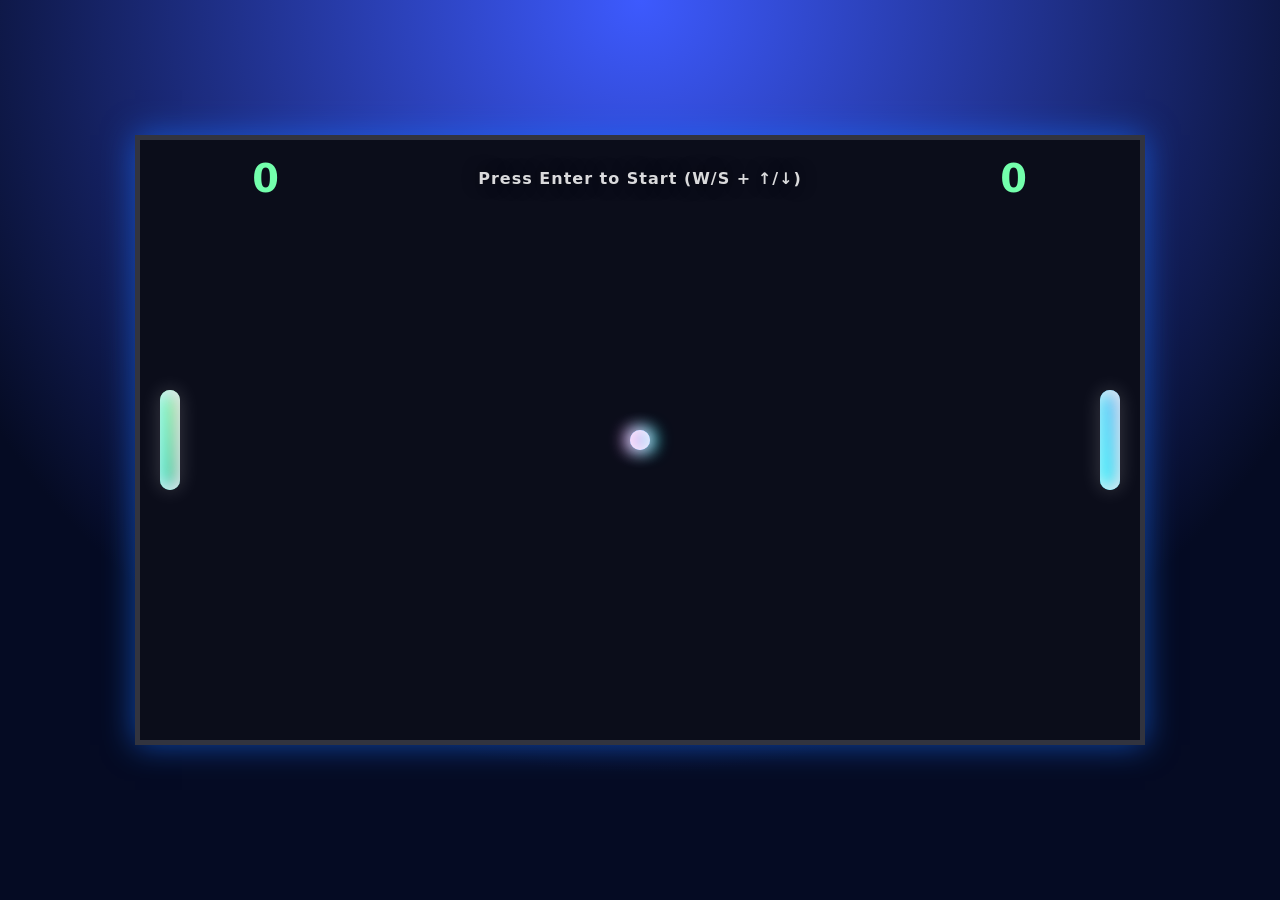
<file: ping pong/index.html>
<!doctype html>
<html lang="en">
  <head>
    <meta charset="UTF-8" />
    <meta name="viewport" content="width=device-width, initial-scale=1.0" />
    <title>Ping Pong Game</title>
    <link rel="stylesheet" href="style.css" />
  </head>
  <body>
    <div id="board">
      <div class="scoreboard">
        <div class="player_1_score">0</div>
        <div class="message">Press Enter to Start (W/S + ↑/↓)</div>
        <div class="player_2_score">0</div>
      </div>

      <div class="ball">
        <div class="ball_effect"></div>
      </div>

      <div class="paddle_1 paddle"></div>
      <div class="paddle_2 paddle"></div>
    </div>

    <script src="index.js"></script>
  </body>
</html>
</file>
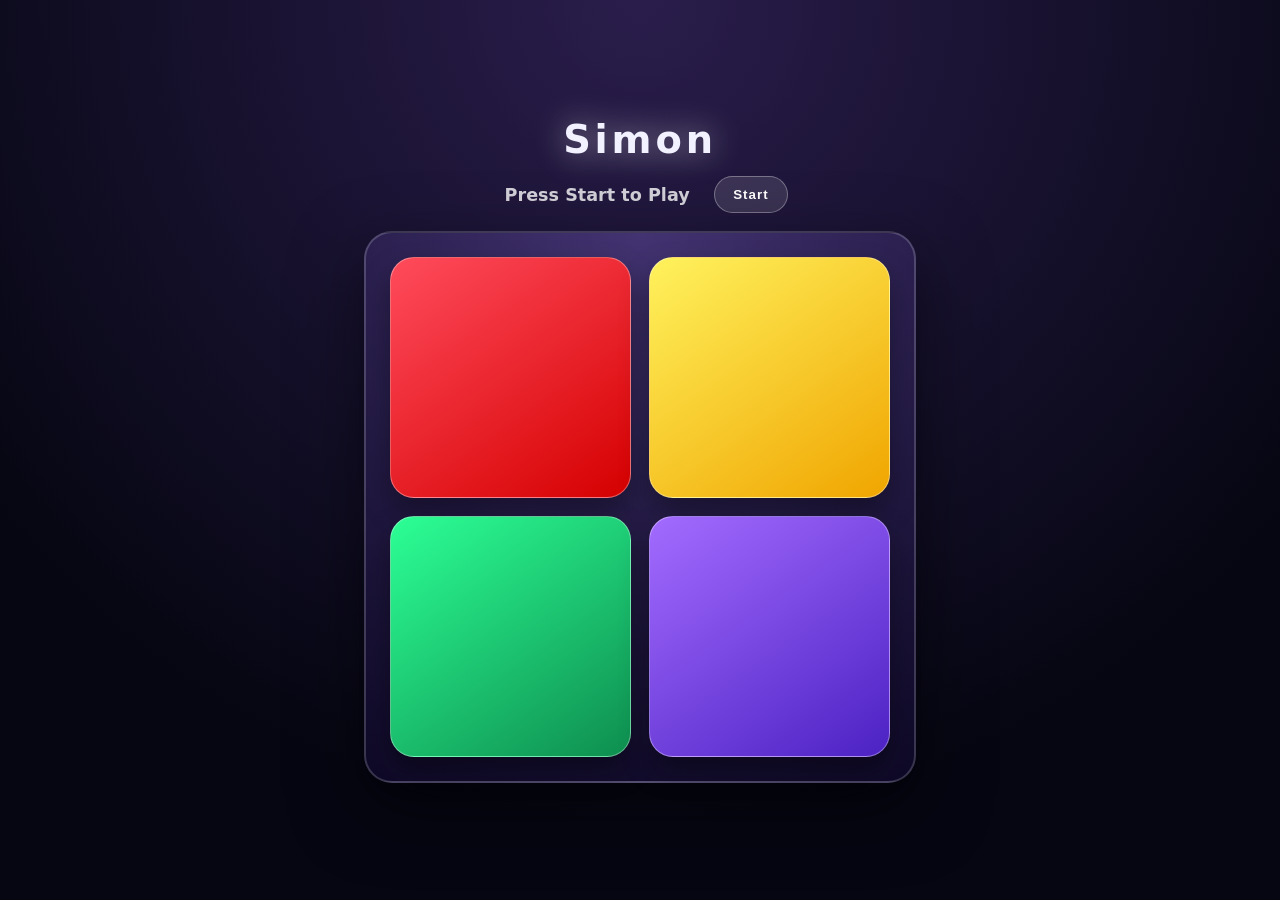
<file: simon/index.html>
<!doctype html>
<html lang="en">
  <head>
    <meta charset="UTF-8" />
    <meta name="viewport" content="width=device-width, initial-scale=1.0" />
    <title>Simon Game</title>
    <link rel="stylesheet" href="style.css" />
  </head>
  <body>
    <div class="container">
      <h1>Simon</h1>
      <div class="status">
        <h2 id="level">Press Start to Play</h2>
        <button id="start">Start</button>
      </div>
    </div>

    <div id="container">
      <div class="grid">
        <button class="btn red" id="red" type="button"></button>
        <button class="btn yellow" id="yellow" type="button"></button>
        <button class="btn green" id="green" type="button"></button>
        <button class="btn purple" id="purple" type="button"></button>
      </div>
    </div>

    <script src="index.js"></script>
  </body>
</html>
</file>
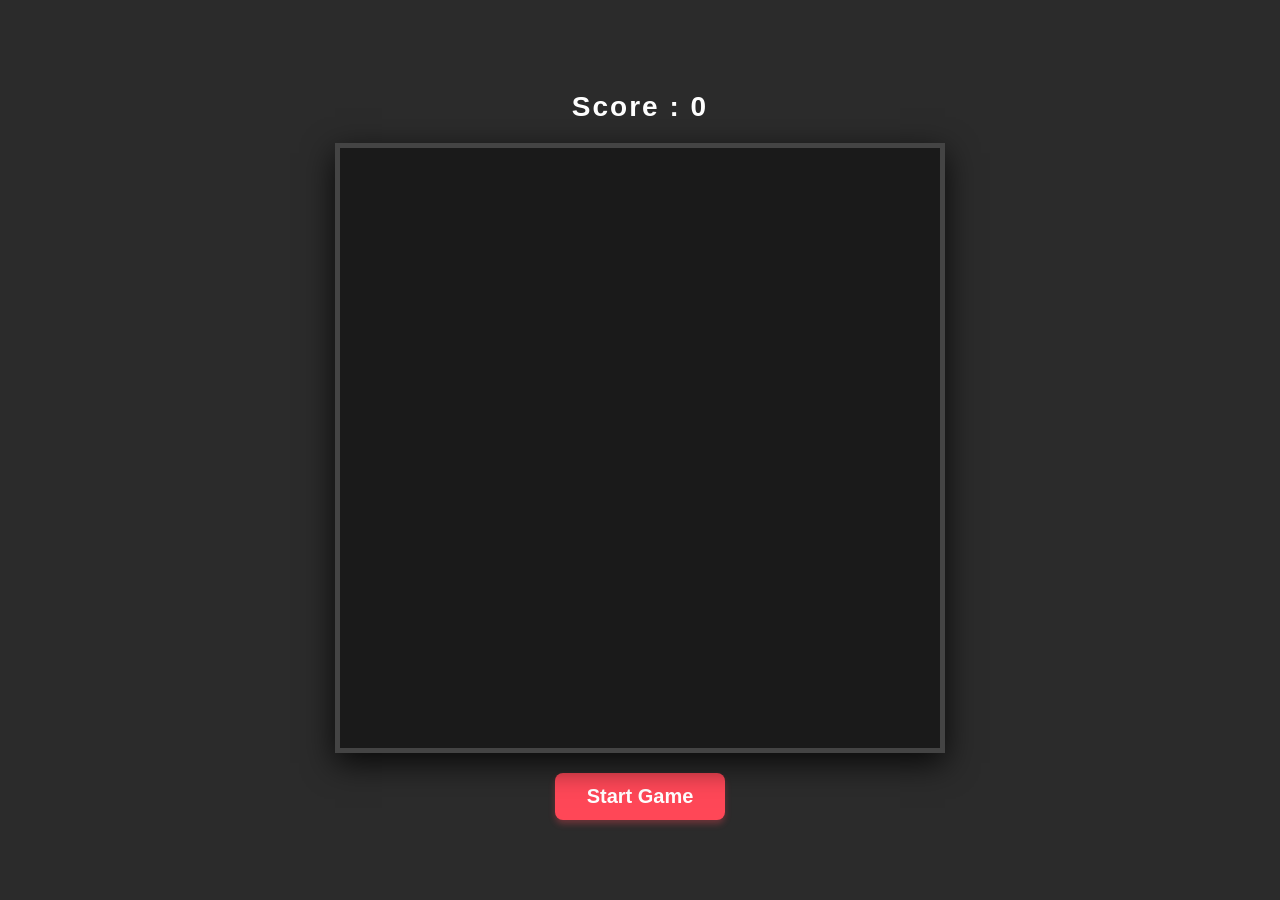
<file: snake/index.html>
<!doctype html>
<html lang="en">
  <head>
    <meta charset="UTF-8" />
    <meta name="viewport" content="width=device-width, initial-scale=1.0" />
    <title>Snake Game</title>
    <link rel="stylesheet" href="style.css" />
  </head>
  <body>
    <div id="game-arena"></div>

    <script src="index.js"></script>
  </body>
</html>
</file>
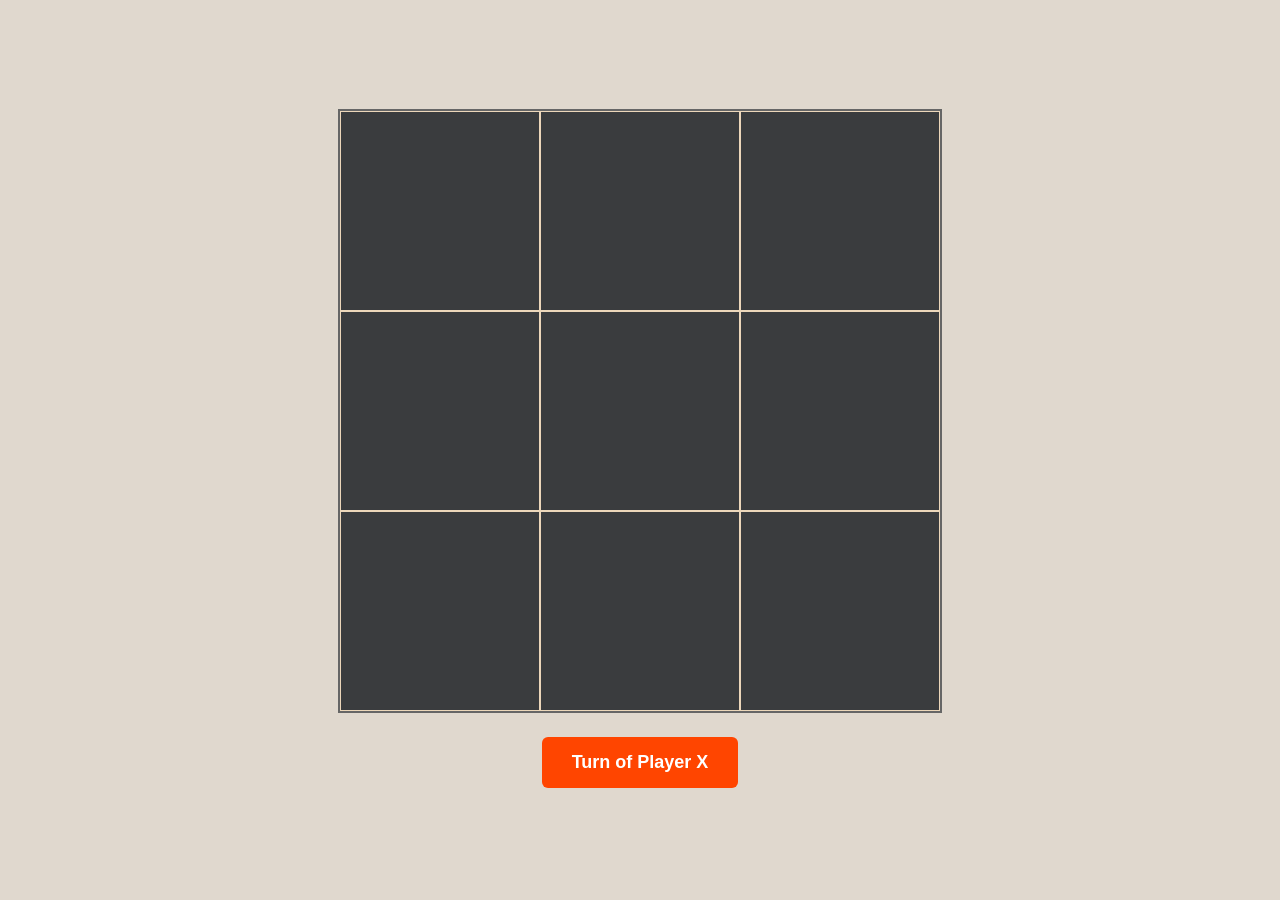
<file: tic-tac-toe/index.html>
<!doctype html>
<html lang="en">
  <head>
    <meta charset="UTF-8" />
    <meta name="viewport" content="width=device-width, initial-scale=1.0" />
    <title>TIC TAC TOE Game</title>
    <link rel="stylesheet" href="style.css" />
  </head>
  <body>
    <div class="game-arena">
      <div class="cell" id="0"></div>
      <div class="cell" id="1"></div>
      <div class="cell" id="2"></div>
      <div class="cell" id="3"></div>
      <div class="cell" id="4"></div>
      <div class="cell" id="5"></div>
      <div class="cell" id="6"></div>
      <div class="cell" id="7"></div>
      <div class="cell" id="8"></div>
    </div>
    <div class="score" id="pname">Turn of Player X</div>

    <script src="index.js"></script>
  </body>
</html>
</file>
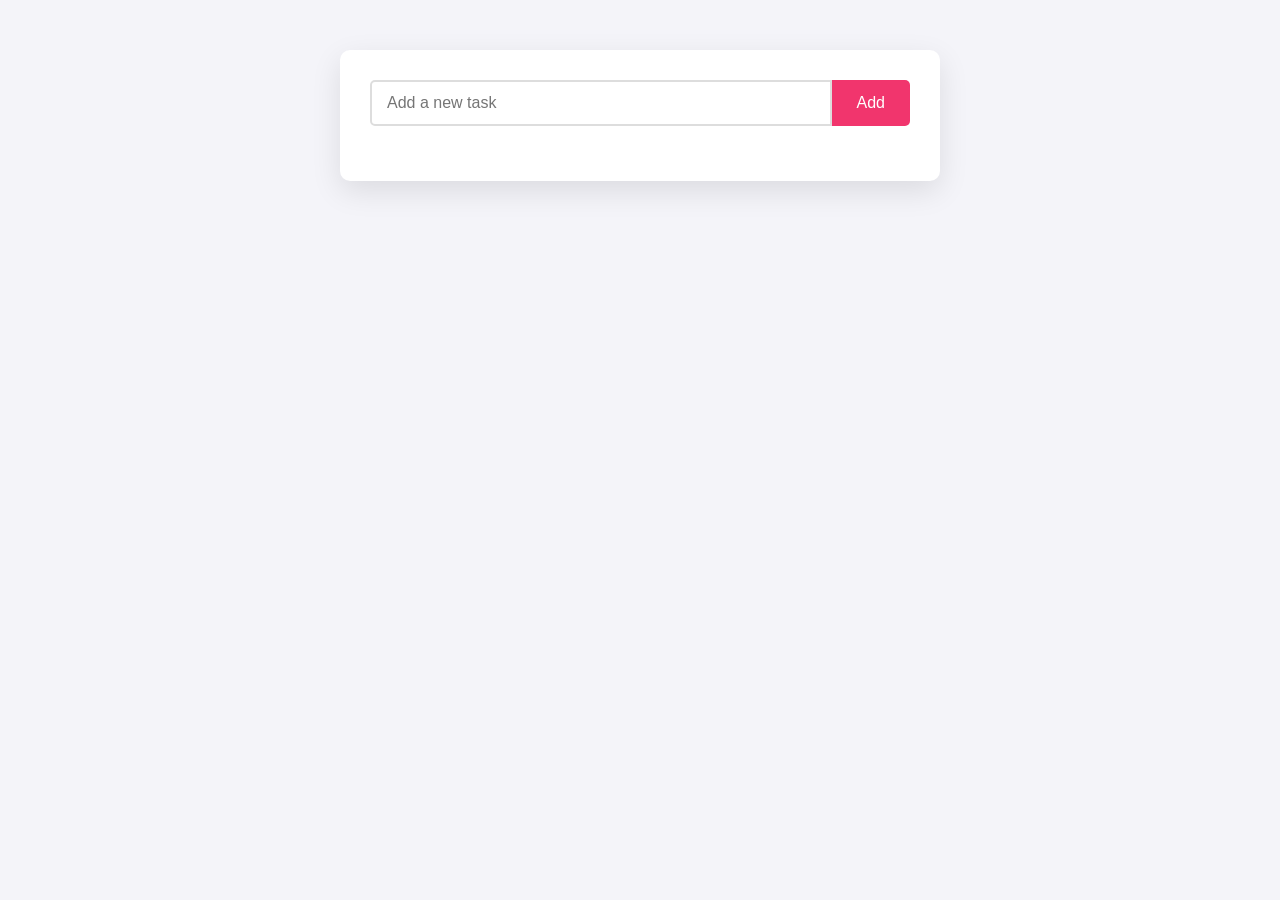
<file: todo/index.html>
<!doctype html>
<html lang="en">
  <head>
    <meta charset="UTF-8" />
    <meta name="viewport" content="width=device-width, initial-scale=1.0" />
    <title>Todo</title>
    <link rel="stylesheet" href="style.css" />
    <link
      href="https://fonts.googleapis.com/css2?family=Poppins:wght@400;600&display=swap"
      rel="stylesheet"
    />
    <link
      rel="stylesheet"
      href="https://cdnjs.cloudflare.com/ajax/libs/font-awesome/6.0.0-beta3/css/all.min.css"
    />
  </head>
  <body>
    <div class="app">
      <div class="main">
        <div class="input-container">
          <input type="text" class="input" placeholder="Add a new task" />
          <button class="btnAdd">Add</button>
        </div>
        <div class="list-container">
          <ul class="list"></ul>
        </div>
      </div>
    </div>
    <script src="index.js"></script>
  </body>
</html>
</file>
<file: ping pong/style.css>
body {
  display: flex;
  flex-direction: column;
  align-items: center;
  justify-content: center;
  height: 100vh;
  background: radial-gradient(circle at top, #3d5afe 0%, #050b23 70%);
  color: white;
  text-align: center;
  margin: 0;
  font-family:
    system-ui,
    -apple-system,
    BlinkMacSystemFont,
    "Segoe UI",
    sans-serif;
}

#board {
  height: 600px;
  width: 1000px;
  background-color: #0b0d1a;
  position: relative;
  border: 5px solid rgba(255, 255, 255, 0.16);
  margin-bottom: 20px;
  box-shadow: 0 0 30px rgba(23, 111, 255, 0.6);
  overflow: hidden;
}

.ball {
  width: 20px;
  height: 20px;
  background-color: #ff3860;
  position: absolute;
  border-radius: 50%;
}

.ball_effect {
  height: 100%;
  width: 100%;
  border-radius: 100px;
  animation: spinBall 0.1s linear infinite;
  box-shadow:
    inset 0 0 18px #fff,
    inset 6px 0 18px violet,
    inset -6px 0 18px #0ff,
    inset 6px 0 30px violet,
    inset -6px 0 30px #0ff,
    0 0 18px #fff,
    -4px 0 18px violet,
    4px 0 18px #0ff;
}

@keyframes spinBall {
  100% {
    transform: rotate(360deg);
  }
}

.paddle {
  width: 20px;
  height: 100px;
  position: absolute;
  border-radius: 10px; /* Changed from 50% to better match rectangular collision */
  box-shadow:
    inset 0 0 18px rgba(255, 255, 255, 0.7),
    inset -6px 0 18px rgba(243, 186, 214, 0.7),
    inset 6px 0 18px rgba(0, 255, 255, 0.7),
    0 0 20px rgba(255, 255, 255, 0.2);
}

.paddle_1 {
  left: 20px;
  background: linear-gradient(135deg, #a7ff83, #17b978);
}

.paddle_2 {
  right: 20px;
  background: linear-gradient(135deg, #4facfe, #00f2fe);
}

.scoreboard {
  position: absolute;
  top: 16px;
  left: 50%;
  transform: translateX(-50%);
  display: flex;
  align-items: center;
  justify-content: space-between;
  width: 90%;
  max-width: 820px;
  gap: 32px;
  padding: 0 10px;
  font-weight: 700;
  letter-spacing: 1px;
}

.player_1_score,
.player_2_score {
  font-size: 2.4rem;
  color: #73ffac;
  min-width: 72px;
  text-align: center;
}

.message {
  font-size: 1rem;
  color: rgba(255, 255, 255, 0.85);
  text-shadow: 0 0 16px rgba(0, 0, 0, 0.6);
}

.btn {
  position: absolute;
  top: 50%;
  left: 50%;
  transform: translate(-50%, -50%);
  padding: 12px 22px;
  background-color: rgba(255, 99, 93, 0.9);
  color: white;
  font-size: 18px;
  border: none;
  border-radius: 999px;
  cursor: pointer;
  box-shadow: 0 8px 18px rgba(0, 0, 0, 0.35);
  transition:
    transform 0.15s ease,
    box-shadow 0.15s ease;
}

.btn:hover {
  transform: translate(-50%, -50%) scale(1.04);
  box-shadow: 0 14px 26px rgba(0, 0, 0, 0.4);
}
</file>
<file: simon/style.css>
body {
  margin: 0;
  padding: 0;
  background: radial-gradient(circle at top, #2a1d4c 0%, #050611 75%);
  color: #f1f1ff;
  font-family: system-ui, "Segoe UI", sans-serif;
  height: 100vh;
  display: flex;
  flex-direction: column;
  align-items: center;
  justify-content: center;
}

.container {
  display: flex;
  flex-direction: column;
  align-items: center;
  gap: 14px;
  margin-bottom: 18px;
}

h1 {
  font-size: clamp(2.2rem, 3vw, 3rem);
  margin: 0;
  letter-spacing: 0.1em;
  filter: drop-shadow(0 0 16px rgba(255, 255, 255, 0.55));
}

.status {
  display: flex;
  align-items: center;
  gap: 12px;
  flex-wrap: wrap;
  justify-content: center;
}

#level {
  font-size: 1.1rem;
  color: rgba(255, 255, 255, 0.8);
  margin: 0;
  min-width: 210px;
  text-align: center;
}

#start {
  padding: 10px 18px;
  background: rgba(255, 255, 255, 0.12);
  border: 1px solid rgba(255, 255, 255, 0.32);
  border-radius: 999px;
  color: #fff;
  cursor: pointer;
  font-weight: 700;
  letter-spacing: 0.08em;
  transition:
    transform 0.15s ease,
    background 0.15s ease;
}

#start:hover {
  transform: translateY(-1px);
  background: rgba(255, 255, 255, 0.22);
}

#start:disabled {
  opacity: 0.5;
  cursor: not-allowed;
  transform: none;
}

#container {
  width: min(500px, 90vw);
  aspect-ratio: 1 / 1;
  background: radial-gradient(
    circle at top,
    rgba(160, 127, 255, 0.28),
    rgba(17, 10, 44, 0.85)
  );
  border: 2px solid rgba(255, 255, 255, 0.18);
  border-radius: 28px;
  box-shadow: 0 24px 70px rgba(0, 0, 0, 0.5);
  display: grid;
  place-items: center;
  padding: 24px;
}

.grid {
  display: grid;
  grid-template-columns: repeat(2, 1fr);
  gap: 18px;
  width: 100%;
  height: 100%;
}

.btn {
  border: 1px solid rgba(255, 255, 255, 0.35);
  border-radius: 24px;
  position: relative;
  cursor: pointer;
  outline: none;
  transition:
    transform 0.12s ease,
    box-shadow 0.12s ease;
  box-shadow: 0 14px 28px rgba(0, 0, 0, 0.35);
}

.btn:active {
  transform: scale(0.96);
}

.btn::after {
  content: "";
  position: absolute;
  inset: 0;
  border-radius: 24px;
  opacity: 0;
  background: radial-gradient(
    circle at center,
    rgba(255, 255, 255, 0.9),
    transparent 55%
  );
  transition: opacity 0.18s ease;
}

.red {
  background: linear-gradient(145deg, #ff4b5c, #d50000);
}

.green {
  background: linear-gradient(145deg, #2cff95, #0e8e4f);
}

.yellow {
  background: linear-gradient(145deg, #fff25d, #f0a500);
}

.purple {
  background: linear-gradient(145deg, #a36bff, #4c22c3);
}

.flash {
  filter: brightness(1.5);
  box-shadow: 0 0 40px rgba(255, 255, 255, 0.8);
}

.btn.flash::after {
  opacity: 0.75;
}

@media (max-width: 480px) {
  .btn {
    border-radius: 18px;
  }
}

body.game-over {
  animation: shake 0.35s ease-in-out;
}

@keyframes shake {
  0%,
  100% {
    transform: translateX(0);
  }
  20%,
  60% {
    transform: translateX(-8px);
  }
  40%,
  80% {
    transform: translateX(8px);
  }
}
</file>
<file: snake/style.css>
body {
  display: flex;
  flex-direction: column;
  align-items: center;
  justify-content: center;
  height: 100vh;
  background-color: #2b2b2b;
  text-align: center;
  margin: 0;
  font-family: "Segoe UI", Tahoma, Geneva, Verdana, sans-serif;
}

#game-arena {
  height: 600px;
  width: 600px;
  background-color: #1a1a1a;
  position: relative;
  border: 5px solid #444;
  margin-bottom: 20px;
  box-shadow: 0 10px 30px rgba(0, 0, 0, 0.8);
}

#score-board {
  font-size: 28px;
  font-weight: bold;
  color: #fff;
  margin: 10px 0 20px 0;
  letter-spacing: 2px;
}

.start-button {
  background-color: #ff4757;
  color: white;
  padding: 12px 32px;
  text-align: center;
  font-size: 20px;
  font-weight: bold;
  cursor: pointer;
  border: none;
  border-radius: 8px;
  box-shadow: 0 4px 6px rgba(255, 71, 87, 0.3);
  transition: transform 0.1s ease;
}

.start-button:active {
  transform: scale(0.95);
}

.food {
  width: 20px;
  height: 20px;
  background-image: url("./apple.png");
  background-size: cover;
  background-position: center;
  position: absolute;
  border-radius: 50%;
  animation: pulse 1s infinite;
}

@keyframes pulse {
  0% {
    transform: scale(1);
  }
  50% {
    transform: scale(1.15);
  }
  100% {
    transform: scale(1);
  }
}

.snake {
  width: 20px;
  height: 20px;
  background-color: #2ed573;
  position: absolute;
  border-radius: 4px;
  border: 1px solid #1a1a1a;
}

.snake-head {
  background-color: #1e90ff;
  z-index: 10;
}
</file>
<file: tic-tac-toe/style.css>
body {
  display: flex;
  flex-direction: column;
  align-items: center;
  justify-content: center;
  height: 100vh;
  background-color: rgb(224, 216, 206);
  text-align: center;
  margin: 0;
  font-family: sans-serif;
}

.game-arena {
  width: 600px;
  height: 600px;
  border: 2px solid #666;
  margin-bottom: 20px;
  display: grid;
  grid-template-columns: repeat(3, 1fr);
  grid-template-rows: repeat(3, 1fr);
  background-color: #3a3c3e;
  transition: background-color 0.3s ease;
}

.game-arena.win {
  background-color: #5e5155;
}

.cell {
  font-family: "Permanent Marker", cursive, sans-serif;
  border: 1px solid #ecd7ba;
  cursor: pointer;
  font-size: 125px;
  color: #04c0b2;
  display: flex;
  align-items: center;
  justify-content: center;
}

.cell:hover {
  background-color: rgba(255, 255, 255, 0.05);
}

.score {
  background-color: orangered;
  color: white;
  padding: 15px 30px;
  text-align: center;
  font-size: 18px;
  margin: 4px 0;
  font-weight: bold;
  border-radius: 6px;
}
</file>
<file: todo/style.css>
* {
  margin: 0;
  padding: 0;
  box-sizing: border-box;
}

body {
  font-family: "Poppins", sans-serif;
  background-color: #f4f4f9;
  display: flex;
  justify-content: center;
  padding-top: 50px;
  min-height: 100vh;
}

.app {
  width: 100%;
  max-width: 600px;
}

.main {
  background-color: #fff;
  padding: 30px;
  border-radius: 10px;
  box-shadow: 0 10px 30px rgba(0, 0, 0, 0.1);
  width: 100%;
}

.input-container {
  display: flex;
  width: 100%;
  margin-bottom: 25px;
}

.input {
  flex: 1;
  padding: 12px 15px;
  font-size: 16px;
  border: 2px solid #ddd;
  border-radius: 5px 0 0 5px;
  outline: none;
  transition: border-color 0.2s;
}

.input:focus {
  border-color: #f1356d;
}

.btnAdd {
  background-color: #f1356d;
  color: #fff;
  padding: 0 25px;
  font-size: 16px;
  border: none;
  border-radius: 0 5px 5px 0;
  cursor: pointer;
  transition: background-color 0.2s;
}

.btnAdd:hover {
  background-color: #d82b5a;
}

.list {
  list-style-type: none;
  display: flex;
  flex-direction: column;
  gap: 12px;
}

.items {
  display: flex;
  justify-content: space-between;
  align-items: center;
  padding: 15px 20px;
  background-color: #f8f9fa;
  border-radius: 8px;
  border-left: 5px solid #f1356d;
  box-shadow: 0 2px 5px rgba(0, 0, 0, 0.05);
  transition: transform 0.2s ease;
}

.items:hover {
  transform: translateX(4px);
}

.task-text {
  font-size: 18px;
  color: #333;
  word-break: break-word;
  padding-right: 15px;
}

.actions {
  display: flex;
  gap: 12px;
  flex-shrink: 0;
}

.icon {
  font-size: 18px;
  color: #666;
  cursor: pointer;
  transition: color 0.2s;
}

.icon[data-action="edit"]:hover {
  color: #007bff;
}
.icon[data-action="up"]:hover {
  color: #28a745;
}
.icon[data-action="down"]:hover {
  color: #ffc107;
}
.icon[data-action="delete"]:hover {
  color: #dc3545;
}

/* === Modal Overlay CSS === */
.modal-overlay {
  position: fixed;
  inset: 0;
  background-color: rgba(0, 0, 0, 0.6);
  display: flex;
  justify-content: center;
  align-items: center;
  z-index: 1000;
}

.menu {
  width: 90%;
  max-width: 500px;
  background-color: #fff;
  padding: 25px;
  border-radius: 10px;
  box-shadow: 0 15px 40px rgba(0, 0, 0, 0.2);
  display: flex;
  flex-direction: column;
  gap: 15px;
}

#h1-btn {
  display: flex;
  justify-content: space-between;
  align-items: center;
  border-bottom: 2px solid #eee;
  padding-bottom: 10px;
}

#h1-btn h1 {
  font-size: 22px;
  color: #333;
}

.btnClose {
  background-color: transparent;
  color: #dc3545;
  border: 1px solid #dc3545;
  padding: 8px 12px;
  border-radius: 5px;
  cursor: pointer;
  transition: all 0.2s;
}

.btnClose:hover {
  background-color: #dc3545;
  color: #fff;
}

.text-area {
  width: 100%;
  padding: 12px;
  font-size: 16px;
  border: 2px solid #ddd;
  border-radius: 5px;
  outline: none;
  font-family: inherit;
  resize: vertical;
}

.text-area:focus {
  border-color: #f1356d;
}

.btn-submit {
  display: flex;
  justify-content: flex-end;
}

.btnEdit {
  background-color: #28a745;
  color: white;
  padding: 10px 20px;
  border: none;
  border-radius: 5px;
  font-size: 16px;
  cursor: pointer;
  transition: background-color 0.2s;
}

.btnEdit:hover {
  background-color: #218838;
}
</file>
